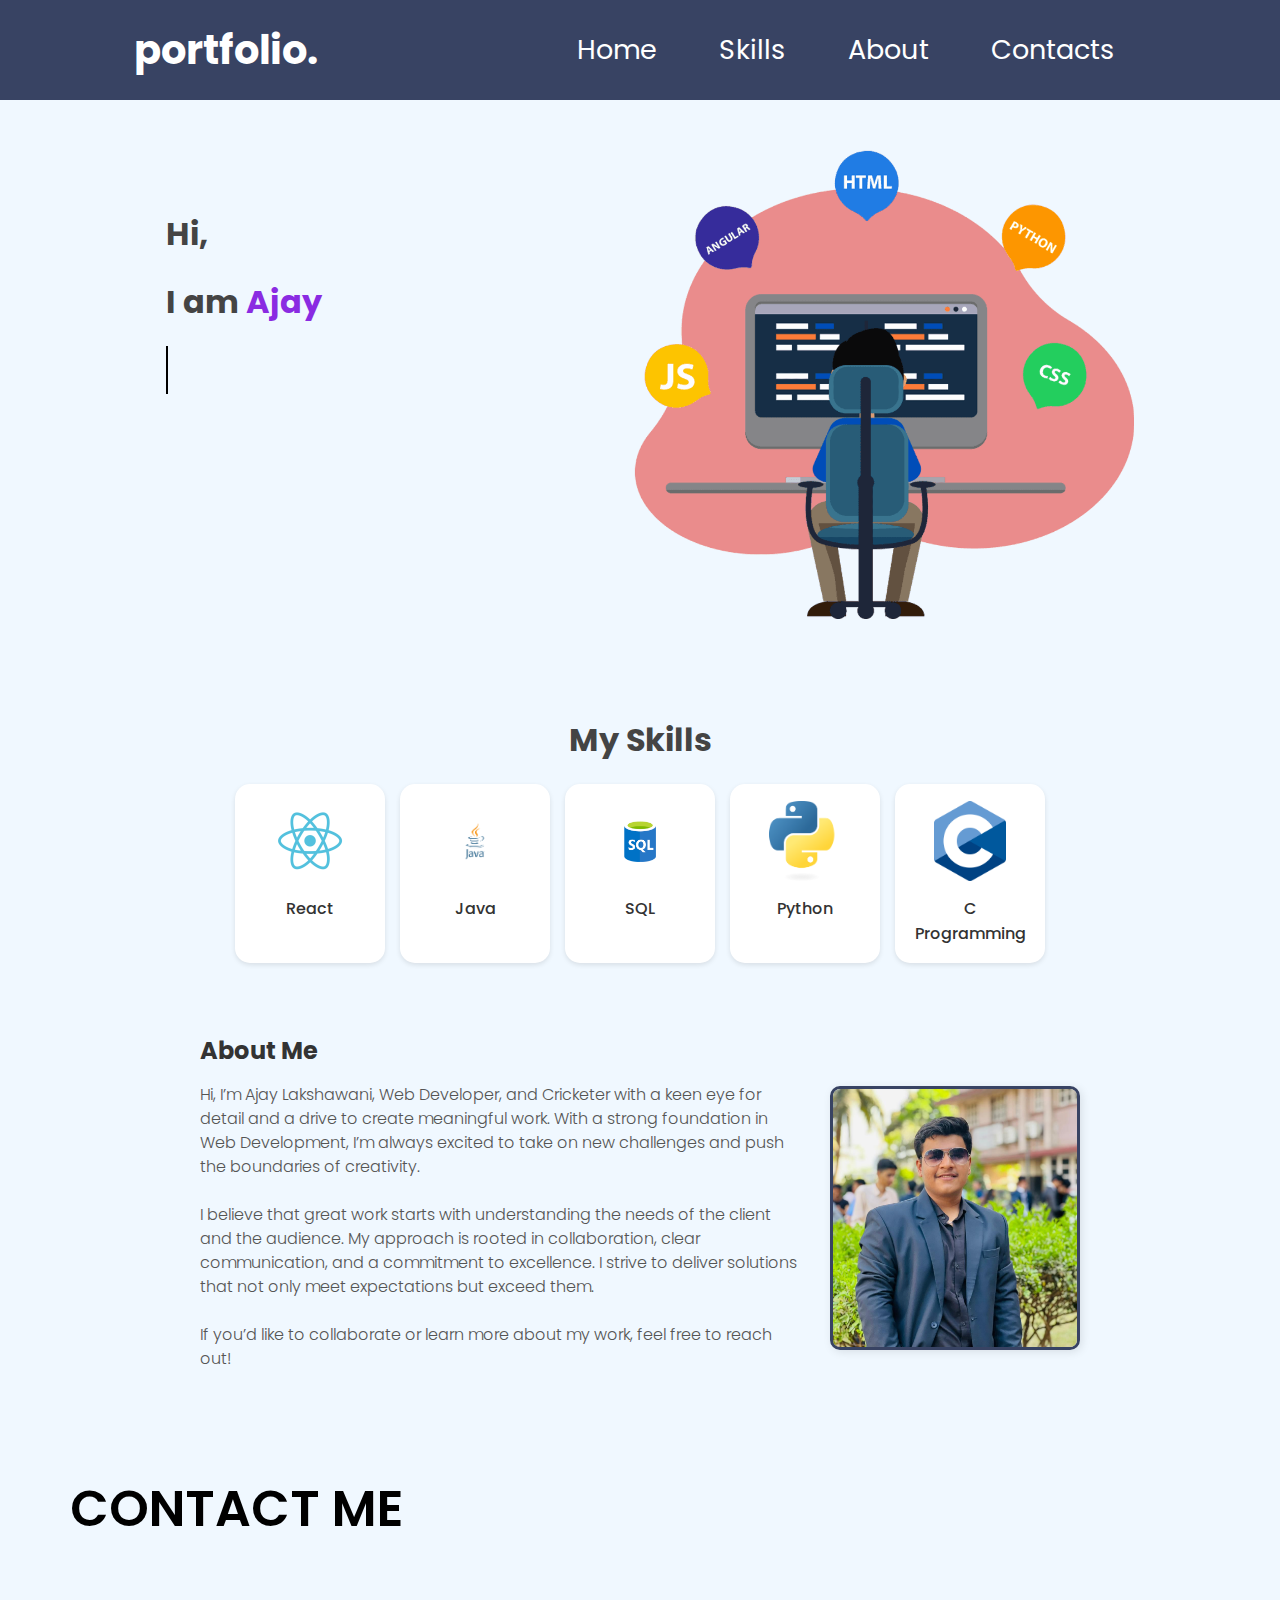
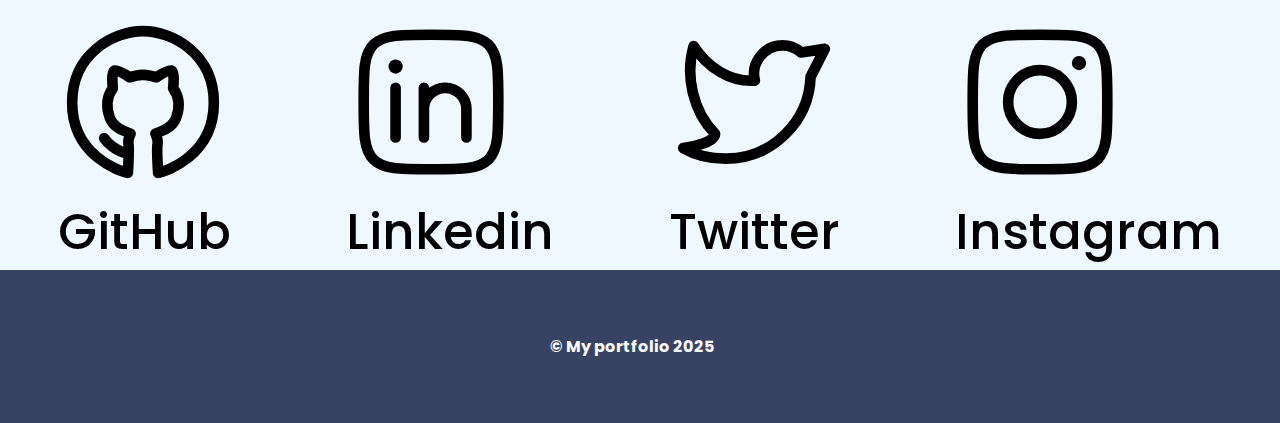
<file: index.html>
<!DOCTYPE html>
<html lang="en">

<head>
    <meta charset="UTF-8">
    <meta name="viewport" content="width=device-width, initial-scale=1.0">
    <title>portfoli</title>
    <link rel="preconnect" href="https://fonts.googleapis.com">
    <link rel="preconnect" href="https://fonts.gstatic.com" crossorigin>

    <link
        href="https://fonts.googleapis.com/css2?family=Poppins:ital,wght@0,100;0,200;0,300;0,400;0,500;0,600;0,700;0,800;0,900;1,100;1,200;1,300;1,400;1,500;1,600;1,700;1,800;1,900&display=swap"
        rel="stylesheet">
    <link rel="stylesheet" href="style.css">
    <style>
        :root {
            --headc: #384363;
            --mainc: aliceblue;
        }

        * {
            padding: 0;
            margin: 0;
            box-sizing: border-box;
            scroll-behavior: smooth;
        }

        body {
            background-color: var(--mainc);
            color: var(--headc);
            font-family: "Poppins", sans-serif;
            font-weight: 300;
        }

        header {
            position: sticky;
            top: 0;
            width: 100%;
            height: 100px;
            background-color: var(--headc);
            display: flex;
            align-items: center;
            justify-content: center;

        }

        nav {
            width: 100%;
            display: flex;
            justify-content: space-around;
            align-items: center;
            height: 100%;
            padding: 0 20px;
        }

        nav h1 {
            color: white;
            margin: 0;
            font-size: 40px;

        }

        nav ul {
            display: flex;
            justify-content: center;
            align-items: center;

        }

        nav ul li {
            list-style: none;
            margin: 0 31px;
            color: white;
            font-size: 27px;
            font-weight: 400;
        }

        .s1 {
            display: flex;
            justify-content: space-around;
          
         
        }


        .left {
            color: var(--headc);
            font-size: 2rem;
            margin: 110px 30px;
        }

        .right {
            margin: 50px 10px;
        }

        .pur {
            color: blueviolet;
        }

        @keyframes typing {
            from {
                width: 0;
            }

            to {
                width: 100%;
            }
        }



        .typing {
            display: inline-block;
            white-space: nowrap;
            overflow: hidden;
            border-right: 2px solid black;
            width: 0;
            animation: typing 2s steps(8) forwards, blink 0.5s infinite;
        }

        nav ul li a {
            text-decoration: none;
            color: white;
        }

        nav ul li a:hover {
            color: rgb(246, 15, 54);
        }

        nav ul li a:active {
            border: 2px solid white;
            padding: 5px 10px;
            border-radius: 10px;

        }

        .cap {

            font-size: 50px;
            font-weight: 500;
            color: black;
        }

        #contacts .contact {
            display: flex;
            flex-wrap: wrap;
            list-style: none;
            justify-content: space-around;
        }

        #contacts .contact a {
            text-decoration: none;
            color: var(--headc);
        }

        #contacts h2 {
            font-size: 50px;
            font-weight: 600;
            font-family: "poppins";
            padding: 50px 70px;
            color: black;


        }
    </style>
</head>

<body>
    <header>
        <nav>

            <h1>portfolio.</h1>

            <ul>
                <li><a href="#home">Home</a></li>
                <li><a href="#skill">Skills</a></li>
                <li><a href="#about">About</a></li>
                <li><a href="#contacts">Contacts</a></li>


            </ul>


        </nav>
    </header>
    <main>
        <section class="s1" id="home">
            <article class="left">
                <h2>Hi,</h2>
                <h2>I am <span class="pur">Ajay</span></h2>
                <h2><span class="typing">Web Developer</span></h2>
            </article>
            <article class="right">
                <img src="profile.png" alt="dp" width="500px">
            </article>
        </section>


        <section id="skill">
            <h2>My Skills </h2>

            <div class="skills-container">
                <div class="skill-card">
                    <img src="react2.png" alt="React">
                    <figcaption>React</figcaption>
                </div>
                <div class="skill-card">
                    <img src="java.png" alt="Java">
                    <figcaption>Java</figcaption>
                </div>
                <div class="skill-card">
                    <img src="sql.png" alt="SQL">
                    <figcaption>SQL</figcaption>
                </div>
                <div class="skill-card">
                    <img src="python.png" alt="Python">
                    <figcaption>Python</figcaption>
                </div>
                <div class="skill-card">
                    <img src="c.png" alt="C Programming">
                    <figcaption>C Programming</figcaption>
                </div>
            </div>
        </section>




        <section id="about">
            <article>
                <h2>About Me</h2>
                <p>
                    Hi, I’m Ajay Lakshawani, Web Developer, and Cricketer with a keen eye for detail and a drive to
                    create meaningful work.
                    With a strong foundation in Web Development, I’m always excited to take on new challenges and push
                    the boundaries of creativity.<br><br>


                    I believe that great work starts with understanding the needs of the client and the audience. My
                    approach is rooted in collaboration, clear communication, and a commitment to excellence. I strive
                    to deliver solutions that not only meet expectations but exceed them.<br><br>

                    If you’d like to collaborate or learn more about my work, feel free to reach out!
                </p>
            </article>
            <figure>
                <img src="pc.jpg" alt="About Me">
            </figure>
        </section>




        <section id="contacts">
            <h2>CONTACT ME </h2>


            <ul class="contact">
                <li><a href="https://github.com/AjayLakshawani" target="_blank">
                        <figure class="icons"><img src="github.svg" alt="github" width="170px">
                            <figure>
                                <figcaption class="cap">GitHub</figcaption>

                    </a></li>
                <li><a href="https://www.linkedin.com/" target="_blank">
                        <figure class="icons"><img src="lindn.svg" alt="linkedin" width="170px" ">
                            <figure>
                                <figcaption class=" cap"> Linkedin</figcaption>

                    </a></li>
                <li><a href="https://x.com/" target="_blank">
                        <figure class="icons"><img src="twitter.svg" alt="twitter" width="170px ">
                            <figure>
                                <figcaption class="cap"> Twitter</figcaption>

                    </a></li>
                <li><a href="https://www.instagram.com/ajay_lakshwani_" target="_blank">
                        <figure class="icons"><img src="insta.svg" alt="instagram" width="170px ">
                            <figure>
                                <figcaption class="cap"> Instagram</figcaption>

                    </a></li>

            </ul>
        </section>







    </main>
    <footer>
        <h4 id="footer">&copy; My portfolio 2025</h4>
    </footer>
</body>

</html>
</file>
<file: style.css>
:root {
    --headc: #384363;
    --mainc: aliceblue;
}
#skill {
    text-align: center;
    padding: 40px 20px;
    background-color: #f0f8ff;
    font-family: "Poppins", sans-serif;
}

h2 {
    font-size: 2rem;
    color: #444;
    margin-bottom: 20px;
}

.skills-container {
    display: flex;
    flex-wrap: wrap;
    justify-content: center;
    gap: 15px;
}

.skill-card {
    background: white;
    border-radius: 15px;
    padding: 15px;
    box-shadow: 0 2px 5px rgba(0, 0, 0, 0.1);
    transition: transform 0.2s ease, box-shadow 0.2s ease;
    text-align: center;
    width: 150px;
    border: 2px solid transparent;
}

.skill-card img {
    width: 80px;
    height: 80px;
    object-fit: contain;
    margin-bottom: 8px;
    transition: transform 0.3s;
}

.skill-card figcaption {
    font-size: 1rem;
    font-weight: 500;
    color: #333;
}

.skill-card:hover {
    transform: scale(1.05);
    border-color: #61dafb;
}

.skill-card:hover img {
    transform: rotate(5deg);
}

#about {
    text-align: center;
    padding: 30px;
    background-color: var(--mainc);
}


#about h2 {
    font-size: 24px;
    color: #333;
    margin-bottom: 15px;
}


#about p {
    font-size: 16px;
    color: #555;
    max-width: 600px;
    margin: 0 auto 20px auto;
    line-height: 1.5;
}


#about figure {
    margin-top: 20px;
}

#about img {
    width: 200px; 
    border: 3px solid var(--headc);
    border-radius: 10px; 
    box-shadow: 2px 2px 10px rgba(0, 0, 0, 0.1);
}

/* Responsive Layout */
@media (min-width: 768px) {
    #about {
        display: flex;
        align-items: center;
        justify-content: center;
        gap: 30px;
    }

    #about article {
        max-width: 50%;
        text-align: left;
    }

    #about figure {
        max-width: 40%;
    }

    #about img {
        width: 250px;
    }
}


footer #footer{
    background-color: var(--headc);
color: #f9f9f9;
padding:  5% 43% ;

}
</file>
